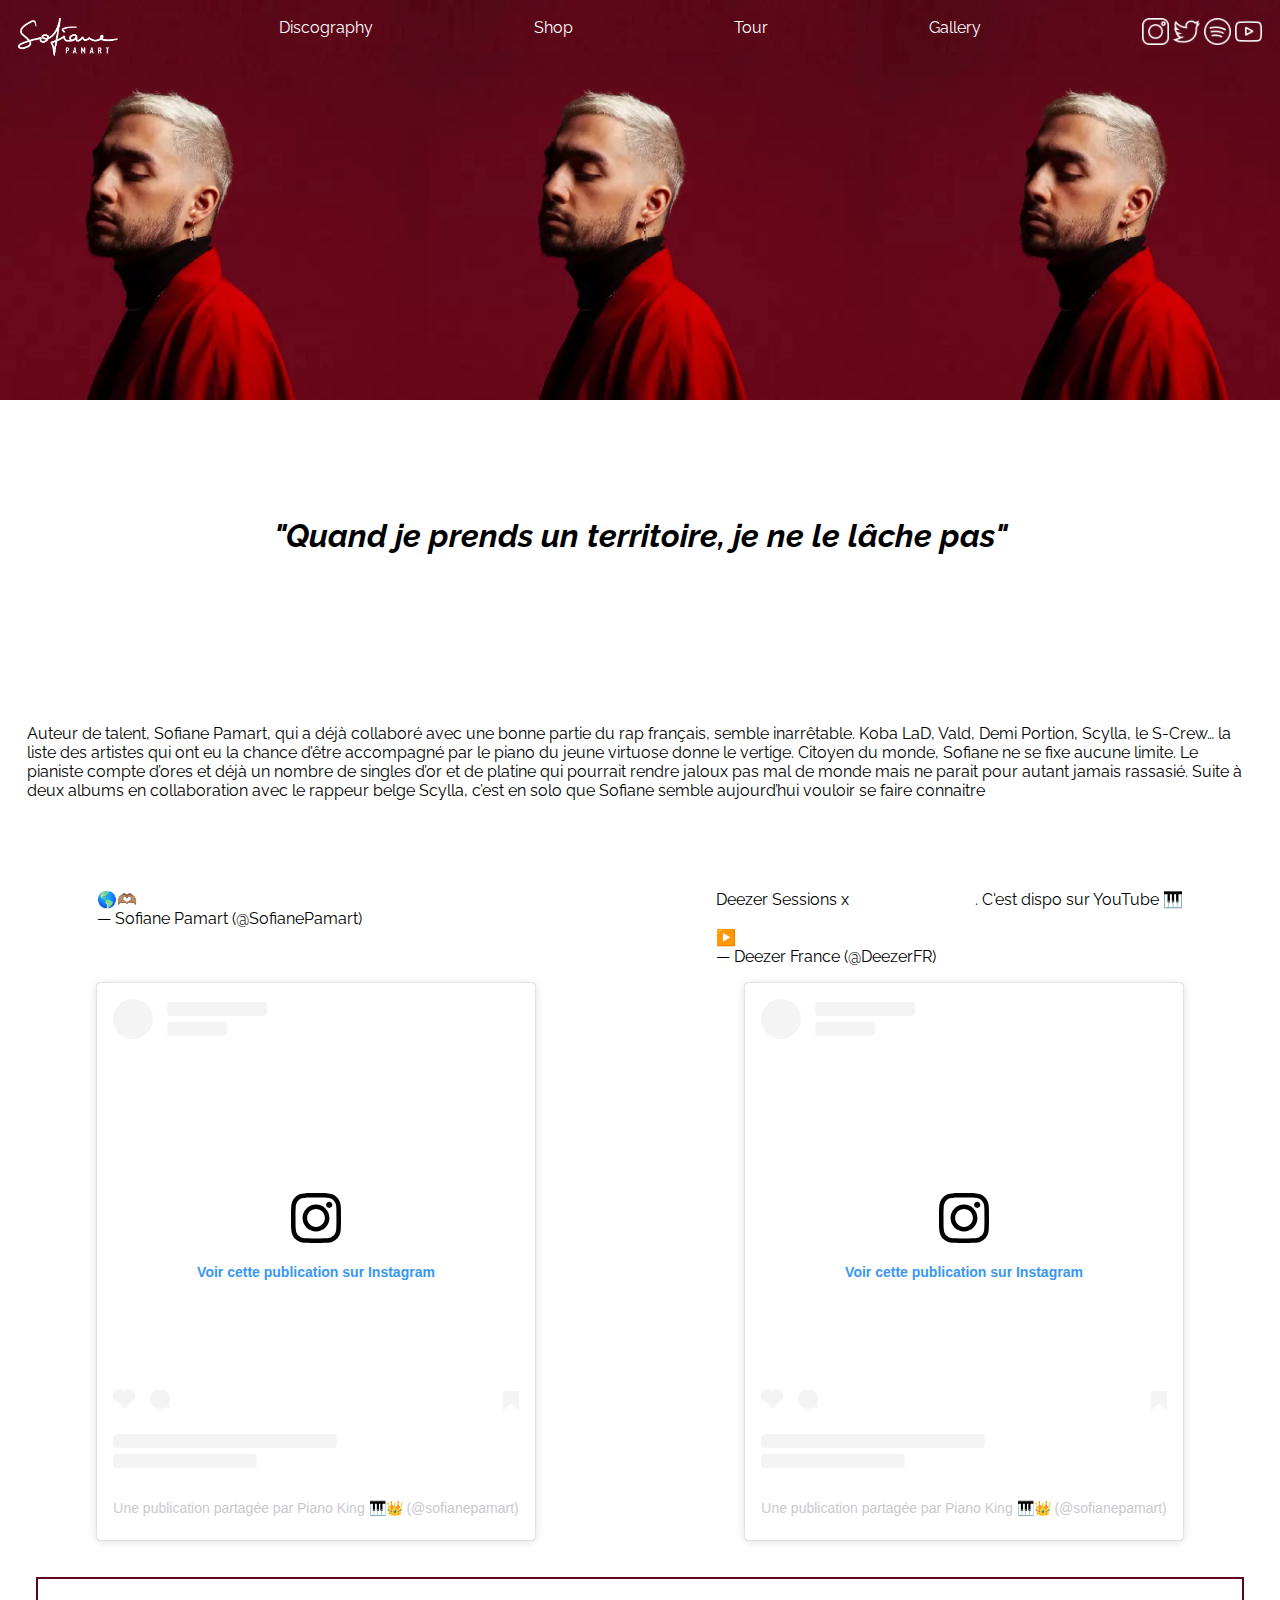
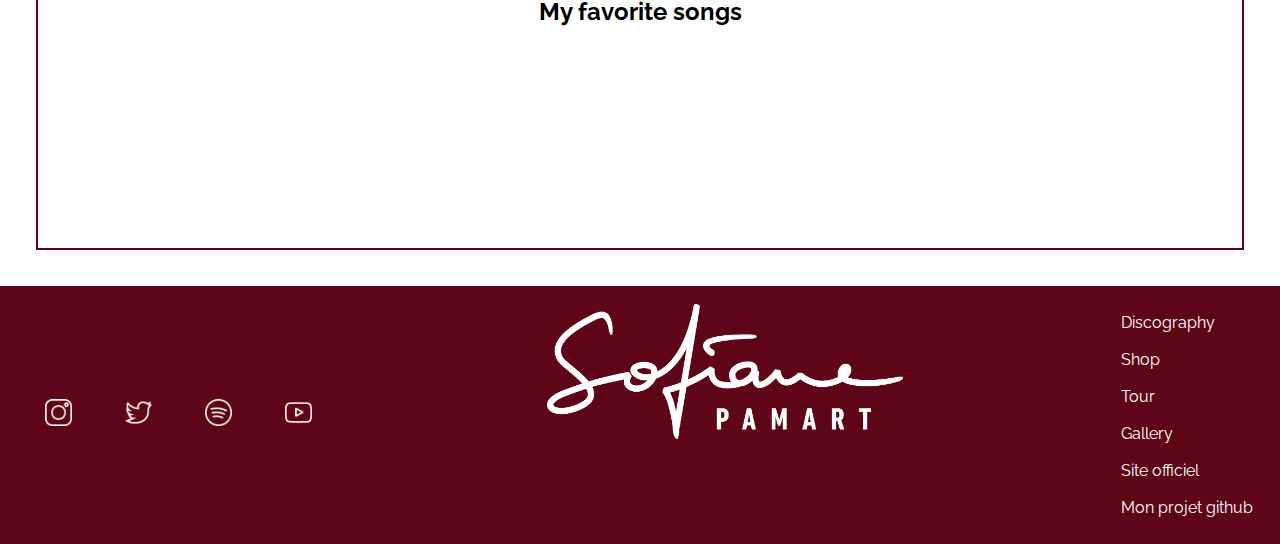
<file: index.html>
<!DOCTYPE html>
<html lang="en">

<head>
    <meta charset="UTF-8">
    <meta http-equiv="X-UA-Compatible" content="IE=edge">
    <meta name="viewport" content="width=device-width, initial-scale=1.0">
    <link rel="stylesheet" href="fansite.css">
    <title>Fansite</title>
</head>

<body>
    <!-- Bannière photo + menu -->
    <header>
        <nav class="header">
            <img src="/sofiane-pamart-header-concert-olympia-paris.webp" alt="Sofiane bannière">
            <div class="menu">
                <a href="index.html"><img class="logo" src="/Logo-Negatif.png" alt="logo"></a>
                <a href="discography.html">
                    <p>Discography</p>
                </a>
                <a href="shop.html">
                    <p>Shop</p>
                </a>
                <a href="tour.html">
                    <p>Tour</p>
                </a>
                <a href="gallery.html">
                    <p>Gallery</p>
                </a>
                <div class="rsheader">
                    <a href="https://www.instagram.com/sofianepamart/"><img class="logo-rs" src="/logo-insta.png"
                            alt=""></a>
                    <a href="https://twitter.com/sofianepamart"><img class="logo-rs" src="/logo-twiter.png" alt=""></a>
                    <a href="https://open.spotify.com/artist/4RB2EEsmLhQTOSVQQpDzNg"><img class="logo-rs"
                            src="/logo-spotify.png" alt=""></a>
                    <a href="https://www.youtube.com/sofianepamart"><img class="logo-rs" src="/logo-YT.png" alt=""></a>
                </div>
            </div>
        </nav>
    </header>
    <main>
        <article>
            <div class="citation">
                <h1>"Quand je prends un territoire, je ne le lâche pas"</h1>
            </div>
            <div class="presentation">
                <p>Auteur de talent, Sofiane Pamart, qui a déjà collaboré avec une bonne partie du rap français, semble
                    inarrêtable. Koba LaD, Vald, Demi Portion, Scylla, le S-Crew… la liste des artistes qui ont eu la
                    chance
                    d’être accompagné par le piano du jeune virtuose donne le vertige. Citoyen du monde, Sofiane ne se
                    fixe
                    aucune limite. Le pianiste compte d’ores et déjà un nombre de singles d’or et de platine qui
                    pourrait
                    rendre jaloux pas mal de monde mais ne parait pour autant jamais rassasié.

                    Suite à deux albums en collaboration avec le rappeur belge Scylla, c’est en solo que Sofiane semble
                    aujourd’hui vouloir se faire connaitre</p>
            </div>
        </article>
        <section class="news">
            <div>
                <blockquote class="twitter-tweet">
                    <p lang="und" dir="ltr">🌎🫶🏽 <a href="https://t.co/TPJXPBRdfO">pic.twitter.com/TPJXPBRdfO</a></p>
                    &mdash; Sofiane Pamart (@SofianePamart) <a
                        href="https://twitter.com/SofianePamart/status/1605971816006029321?ref_src=twsrc%5Etfw">December
                        22,
                        2022</a>
                </blockquote>
            </div>
            <div>
                <blockquote class="twitter-tweet">
                    <p lang="en" dir="ltr">Deezer Sessions x <a
                            href="https://twitter.com/SofianePamart?ref_src=twsrc%5Etfw">@SofianePamart</a>. C&#39;est
                        dispo
                        sur YouTube 🎹<br><br>▶️ <a href="https://t.co/50dzPqQROK">https://t.co/50dzPqQROK</a> <a
                            href="https://t.co/t2GQa5uyjP">pic.twitter.com/t2GQa5uyjP</a></p>&mdash; Deezer France
                    (@DeezerFR) <a
                        href="https://twitter.com/DeezerFR/status/1603081111877214208?ref_src=twsrc%5Etfw">December 14,
                        2022</a>
                </blockquote>
            </div>
            <div>
                <blockquote class="instagram-media" data-instgrm-captioned
                    data-instgrm-permalink="https://www.instagram.com/p/CZ1bhAJgSiG/?utm_source=ig_embed&amp;utm_campaign=loading"
                    data-instgrm-version="14"
                    style=" background:#FFF; border:0; border-radius:3px; box-shadow:0 0 1px 0 rgba(0,0,0,0.5),0 1px 10px 0 rgba(0,0,0,0.15); margin: 1px; max-width:540px; min-width:326px; padding:0; width:99.375%; width:-webkit-calc(100% - 2px); width:calc(100% - 2px);">
                    <div style="padding:16px;"> <a
                            href="https://www.instagram.com/p/CZ1bhAJgSiG/?utm_source=ig_embed&amp;utm_campaign=loading"
                            style=" background:#FFFFFF; line-height:0; padding:0 0; text-align:center; text-decoration:none; width:100%;"
                            target="_blank">
                            <div style=" display: flex; flex-direction: row; align-items: center;">
                                <div
                                    style="background-color: #F4F4F4; border-radius: 50%; flex-grow: 0; height: 40px; margin-right: 14px; width: 40px;">
                                </div>
                                <div
                                    style="display: flex; flex-direction: column; flex-grow: 1; justify-content: center;">
                                    <div
                                        style=" background-color: #F4F4F4; border-radius: 4px; flex-grow: 0; height: 14px; margin-bottom: 6px; width: 100px;">
                                    </div>
                                    <div
                                        style=" background-color: #F4F4F4; border-radius: 4px; flex-grow: 0; height: 14px; width: 60px;">
                                    </div>
                                </div>
                            </div>
                            <div style="padding: 19% 0;"></div>
                            <div style="display:block; height:50px; margin:0 auto 12px; width:50px;"><svg width="50px"
                                    height="50px" viewBox="0 0 60 60" version="1.1" xmlns="https://www.w3.org/2000/svg"
                                    xmlns:xlink="https://www.w3.org/1999/xlink">
                                    <g stroke="none" stroke-width="1" fill="none" fill-rule="evenodd">
                                        <g transform="translate(-511.000000, -20.000000)" fill="#000000">
                                            <g>
                                                <path
                                                    d="M556.869,30.41 C554.814,30.41 553.148,32.076 553.148,34.131 C553.148,36.186 554.814,37.852 556.869,37.852 C558.924,37.852 560.59,36.186 560.59,34.131 C560.59,32.076 558.924,30.41 556.869,30.41 M541,60.657 C535.114,60.657 530.342,55.887 530.342,50 C530.342,44.114 535.114,39.342 541,39.342 C546.887,39.342 551.658,44.114 551.658,50 C551.658,55.887 546.887,60.657 541,60.657 M541,33.886 C532.1,33.886 524.886,41.1 524.886,50 C524.886,58.899 532.1,66.113 541,66.113 C549.9,66.113 557.115,58.899 557.115,50 C557.115,41.1 549.9,33.886 541,33.886 M565.378,62.101 C565.244,65.022 564.756,66.606 564.346,67.663 C563.803,69.06 563.154,70.057 562.106,71.106 C561.058,72.155 560.06,72.803 558.662,73.347 C557.607,73.757 556.021,74.244 553.102,74.378 C549.944,74.521 548.997,74.552 541,74.552 C533.003,74.552 532.056,74.521 528.898,74.378 C525.979,74.244 524.393,73.757 523.338,73.347 C521.94,72.803 520.942,72.155 519.894,71.106 C518.846,70.057 518.197,69.06 517.654,67.663 C517.244,66.606 516.755,65.022 516.623,62.101 C516.479,58.943 516.448,57.996 516.448,50 C516.448,42.003 516.479,41.056 516.623,37.899 C516.755,34.978 517.244,33.391 517.654,32.338 C518.197,30.938 518.846,29.942 519.894,28.894 C520.942,27.846 521.94,27.196 523.338,26.654 C524.393,26.244 525.979,25.756 528.898,25.623 C532.057,25.479 533.004,25.448 541,25.448 C548.997,25.448 549.943,25.479 553.102,25.623 C556.021,25.756 557.607,26.244 558.662,26.654 C560.06,27.196 561.058,27.846 562.106,28.894 C563.154,29.942 563.803,30.938 564.346,32.338 C564.756,33.391 565.244,34.978 565.378,37.899 C565.522,41.056 565.552,42.003 565.552,50 C565.552,57.996 565.522,58.943 565.378,62.101 M570.82,37.631 C570.674,34.438 570.167,32.258 569.425,30.349 C568.659,28.377 567.633,26.702 565.965,25.035 C564.297,23.368 562.623,22.342 560.652,21.575 C558.743,20.834 556.562,20.326 553.369,20.18 C550.169,20.033 549.148,20 541,20 C532.853,20 531.831,20.033 528.631,20.18 C525.438,20.326 523.257,20.834 521.349,21.575 C519.376,22.342 517.703,23.368 516.035,25.035 C514.368,26.702 513.342,28.377 512.574,30.349 C511.834,32.258 511.326,34.438 511.181,37.631 C511.035,40.831 511,41.851 511,50 C511,58.147 511.035,59.17 511.181,62.369 C511.326,65.562 511.834,67.743 512.574,69.651 C513.342,71.625 514.368,73.296 516.035,74.965 C517.703,76.634 519.376,77.658 521.349,78.425 C523.257,79.167 525.438,79.673 528.631,79.82 C531.831,79.965 532.853,80.001 541,80.001 C549.148,80.001 550.169,79.965 553.369,79.82 C556.562,79.673 558.743,79.167 560.652,78.425 C562.623,77.658 564.297,76.634 565.965,74.965 C567.633,73.296 568.659,71.625 569.425,69.651 C570.167,67.743 570.674,65.562 570.82,62.369 C570.966,59.17 571,58.147 571,50 C571,41.851 570.966,40.831 570.82,37.631">
                                                </path>
                                            </g>
                                        </g>
                                    </g>
                                </svg></div>
                            <div style="padding-top: 8px;">
                                <div
                                    style=" color:#3897f0; font-family:Arial,sans-serif; font-size:14px; font-style:normal; font-weight:550; line-height:18px;">
                                    Voir cette publication sur Instagram</div>
                            </div>
                            <div style="padding: 12.5% 0;"></div>
                            <div style="display: flex; flex-direction: row; margin-bottom: 14px; align-items: center;">
                                <div>
                                    <div
                                        style="background-color: #F4F4F4; border-radius: 50%; height: 12.5px; width: 12.5px; transform: translateX(0px) translateY(7px);">
                                    </div>
                                    <div
                                        style="background-color: #F4F4F4; height: 12.5px; transform: rotate(-45deg) translateX(3px) translateY(1px); width: 12.5px; flex-grow: 0; margin-right: 14px; margin-left: 2px;">
                                    </div>
                                    <div
                                        style="background-color: #F4F4F4; border-radius: 50%; height: 12.5px; width: 12.5px; transform: translateX(9px) translateY(-18px);">
                                    </div>
                                </div>
                                <div style="margin-left: 8px;">
                                    <div
                                        style=" background-color: #F4F4F4; border-radius: 50%; flex-grow: 0; height: 20px; width: 20px;">
                                    </div>
                                    <div
                                        style=" width: 0; height: 0; border-top: 2px solid transparent; border-left: 6px solid #f4f4f4; border-bottom: 2px solid transparent; transform: translateX(16px) translateY(-4px) rotate(30deg)">
                                    </div>
                                </div>
                                <div style="margin-left: auto;">
                                    <div
                                        style=" width: 0px; border-top: 8px solid #F4F4F4; border-right: 8px solid transparent; transform: translateY(16px);">
                                    </div>
                                    <div
                                        style=" background-color: #F4F4F4; flex-grow: 0; height: 12px; width: 16px; transform: translateY(-4px);">
                                    </div>
                                    <div
                                        style=" width: 0; height: 0; border-top: 8px solid #F4F4F4; border-left: 8px solid transparent; transform: translateY(-4px) translateX(8px);">
                                    </div>
                                </div>
                            </div>
                            <div
                                style="display: flex; flex-direction: column; flex-grow: 1; justify-content: center; margin-bottom: 24px;">
                                <div
                                    style=" background-color: #F4F4F4; border-radius: 4px; flex-grow: 0; height: 14px; margin-bottom: 6px; width: 224px;">
                                </div>
                                <div
                                    style=" background-color: #F4F4F4; border-radius: 4px; flex-grow: 0; height: 14px; width: 144px;">
                                </div>
                            </div>
                        </a>
                        <p
                            style=" color:#c9c8cd; font-family:Arial,sans-serif; font-size:14px; line-height:17px; margin-bottom:0; margin-top:8px; overflow:hidden; padding:8px 0 7px; text-align:center; text-overflow:ellipsis; white-space:nowrap;">
                            <a href="https://www.instagram.com/p/CZ1bhAJgSiG/?utm_source=ig_embed&amp;utm_campaign=loading"
                                style=" color:#c9c8cd; font-family:Arial,sans-serif; font-size:14px; font-style:normal; font-weight:normal; line-height:17px; text-decoration:none;"
                                target="_blank">Une publication partagée par Piano King 🎹👑 (@sofianepamart)</a>
                        </p>
                    </div>
                </blockquote>
            </div>
            <div>
                <blockquote class="instagram-media" data-instgrm-captioned
                    data-instgrm-permalink="https://www.instagram.com/p/CZ2dwOKgr0A/?utm_source=ig_embed&amp;utm_campaign=loading"
                    data-instgrm-version="14"
                    style=" background:#FFF; border:0; border-radius:3px; box-shadow:0 0 1px 0 rgba(0,0,0,0.5),0 1px 10px 0 rgba(0,0,0,0.15); margin: 1px; max-width:540px; min-width:326px; padding:0; width:99.375%; width:-webkit-calc(100% - 2px); width:calc(100% - 2px);">
                    <div style="padding:16px;"> <a
                            href="https://www.instagram.com/p/CZ2dwOKgr0A/?utm_source=ig_embed&amp;utm_campaign=loading"
                            style=" background:#FFFFFF; line-height:0; padding:0 0; text-align:center; text-decoration:none; width:100%;"
                            target="_blank">
                            <div style=" display: flex; flex-direction: row; align-items: center;">
                                <div
                                    style="background-color: #F4F4F4; border-radius: 50%; flex-grow: 0; height: 40px; margin-right: 14px; width: 40px;">
                                </div>
                                <div
                                    style="display: flex; flex-direction: column; flex-grow: 1; justify-content: center;">
                                    <div
                                        style=" background-color: #F4F4F4; border-radius: 4px; flex-grow: 0; height: 14px; margin-bottom: 6px; width: 100px;">
                                    </div>
                                    <div
                                        style=" background-color: #F4F4F4; border-radius: 4px; flex-grow: 0; height: 14px; width: 60px;">
                                    </div>
                                </div>
                            </div>
                            <div style="padding: 19% 0;"></div>
                            <div style="display:block; height:50px; margin:0 auto 12px; width:50px;"><svg width="50px"
                                    height="50px" viewBox="0 0 60 60" version="1.1" xmlns="https://www.w3.org/2000/svg"
                                    xmlns:xlink="https://www.w3.org/1999/xlink">
                                    <g stroke="none" stroke-width="1" fill="none" fill-rule="evenodd">
                                        <g transform="translate(-511.000000, -20.000000)" fill="#000000">
                                            <g>
                                                <path
                                                    d="M556.869,30.41 C554.814,30.41 553.148,32.076 553.148,34.131 C553.148,36.186 554.814,37.852 556.869,37.852 C558.924,37.852 560.59,36.186 560.59,34.131 C560.59,32.076 558.924,30.41 556.869,30.41 M541,60.657 C535.114,60.657 530.342,55.887 530.342,50 C530.342,44.114 535.114,39.342 541,39.342 C546.887,39.342 551.658,44.114 551.658,50 C551.658,55.887 546.887,60.657 541,60.657 M541,33.886 C532.1,33.886 524.886,41.1 524.886,50 C524.886,58.899 532.1,66.113 541,66.113 C549.9,66.113 557.115,58.899 557.115,50 C557.115,41.1 549.9,33.886 541,33.886 M565.378,62.101 C565.244,65.022 564.756,66.606 564.346,67.663 C563.803,69.06 563.154,70.057 562.106,71.106 C561.058,72.155 560.06,72.803 558.662,73.347 C557.607,73.757 556.021,74.244 553.102,74.378 C549.944,74.521 548.997,74.552 541,74.552 C533.003,74.552 532.056,74.521 528.898,74.378 C525.979,74.244 524.393,73.757 523.338,73.347 C521.94,72.803 520.942,72.155 519.894,71.106 C518.846,70.057 518.197,69.06 517.654,67.663 C517.244,66.606 516.755,65.022 516.623,62.101 C516.479,58.943 516.448,57.996 516.448,50 C516.448,42.003 516.479,41.056 516.623,37.899 C516.755,34.978 517.244,33.391 517.654,32.338 C518.197,30.938 518.846,29.942 519.894,28.894 C520.942,27.846 521.94,27.196 523.338,26.654 C524.393,26.244 525.979,25.756 528.898,25.623 C532.057,25.479 533.004,25.448 541,25.448 C548.997,25.448 549.943,25.479 553.102,25.623 C556.021,25.756 557.607,26.244 558.662,26.654 C560.06,27.196 561.058,27.846 562.106,28.894 C563.154,29.942 563.803,30.938 564.346,32.338 C564.756,33.391 565.244,34.978 565.378,37.899 C565.522,41.056 565.552,42.003 565.552,50 C565.552,57.996 565.522,58.943 565.378,62.101 M570.82,37.631 C570.674,34.438 570.167,32.258 569.425,30.349 C568.659,28.377 567.633,26.702 565.965,25.035 C564.297,23.368 562.623,22.342 560.652,21.575 C558.743,20.834 556.562,20.326 553.369,20.18 C550.169,20.033 549.148,20 541,20 C532.853,20 531.831,20.033 528.631,20.18 C525.438,20.326 523.257,20.834 521.349,21.575 C519.376,22.342 517.703,23.368 516.035,25.035 C514.368,26.702 513.342,28.377 512.574,30.349 C511.834,32.258 511.326,34.438 511.181,37.631 C511.035,40.831 511,41.851 511,50 C511,58.147 511.035,59.17 511.181,62.369 C511.326,65.562 511.834,67.743 512.574,69.651 C513.342,71.625 514.368,73.296 516.035,74.965 C517.703,76.634 519.376,77.658 521.349,78.425 C523.257,79.167 525.438,79.673 528.631,79.82 C531.831,79.965 532.853,80.001 541,80.001 C549.148,80.001 550.169,79.965 553.369,79.82 C556.562,79.673 558.743,79.167 560.652,78.425 C562.623,77.658 564.297,76.634 565.965,74.965 C567.633,73.296 568.659,71.625 569.425,69.651 C570.167,67.743 570.674,65.562 570.82,62.369 C570.966,59.17 571,58.147 571,50 C571,41.851 570.966,40.831 570.82,37.631">
                                                </path>
                                            </g>
                                        </g>
                                    </g>
                                </svg></div>
                            <div style="padding-top: 8px;">
                                <div
                                    style=" color:#3897f0; font-family:Arial,sans-serif; font-size:14px; font-style:normal; font-weight:550; line-height:18px;">
                                    Voir cette publication sur Instagram</div>
                            </div>
                            <div style="padding: 12.5% 0;"></div>
                            <div style="display: flex; flex-direction: row; margin-bottom: 14px; align-items: center;">
                                <div>
                                    <div
                                        style="background-color: #F4F4F4; border-radius: 50%; height: 12.5px; width: 12.5px; transform: translateX(0px) translateY(7px);">
                                    </div>
                                    <div
                                        style="background-color: #F4F4F4; height: 12.5px; transform: rotate(-45deg) translateX(3px) translateY(1px); width: 12.5px; flex-grow: 0; margin-right: 14px; margin-left: 2px;">
                                    </div>
                                    <div
                                        style="background-color: #F4F4F4; border-radius: 50%; height: 12.5px; width: 12.5px; transform: translateX(9px) translateY(-18px);">
                                    </div>
                                </div>
                                <div style="margin-left: 8px;">
                                    <div
                                        style=" background-color: #F4F4F4; border-radius: 50%; flex-grow: 0; height: 20px; width: 20px;">
                                    </div>
                                    <div
                                        style=" width: 0; height: 0; border-top: 2px solid transparent; border-left: 6px solid #f4f4f4; border-bottom: 2px solid transparent; transform: translateX(16px) translateY(-4px) rotate(30deg)">
                                    </div>
                                </div>
                                <div style="margin-left: auto;">
                                    <div
                                        style=" width: 0px; border-top: 8px solid #F4F4F4; border-right: 8px solid transparent; transform: translateY(16px);">
                                    </div>
                                    <div
                                        style=" background-color: #F4F4F4; flex-grow: 0; height: 12px; width: 16px; transform: translateY(-4px);">
                                    </div>
                                    <div
                                        style=" width: 0; height: 0; border-top: 8px solid #F4F4F4; border-left: 8px solid transparent; transform: translateY(-4px) translateX(8px);">
                                    </div>
                                </div>
                            </div>
                            <div
                                style="display: flex; flex-direction: column; flex-grow: 1; justify-content: center; margin-bottom: 24px;">
                                <div
                                    style=" background-color: #F4F4F4; border-radius: 4px; flex-grow: 0; height: 14px; margin-bottom: 6px; width: 224px;">
                                </div>
                                <div
                                    style=" background-color: #F4F4F4; border-radius: 4px; flex-grow: 0; height: 14px; width: 144px;">
                                </div>
                            </div>
                        </a>
                        <p
                            style=" color:#c9c8cd; font-family:Arial,sans-serif; font-size:14px; line-height:17px; margin-bottom:0; margin-top:8px; overflow:hidden; padding:8px 0 7px; text-align:center; text-overflow:ellipsis; white-space:nowrap;">
                            <a href="https://www.instagram.com/p/CZ2dwOKgr0A/?utm_source=ig_embed&amp;utm_campaign=loading"
                                style=" color:#c9c8cd; font-family:Arial,sans-serif; font-size:14px; font-style:normal; font-weight:normal; line-height:17px; text-decoration:none;"
                                target="_blank">Une publication partagée par Piano King 🎹👑 (@sofianepamart)</a>
                        </p>
                    </div>
                </blockquote>
                <script async src="//www.instagram.com/embed.js"></script>
            </div>
            <script async src="//www.instagram.com/embed.js"></script>
            <script async src="https://platform.twitter.com/widgets.js" charset="utf-8"></script>
            <script async src="https://platform.twitter.com/widgets.js" charset="utf-8"></script>
        </section>
        <section class="favoritesong">
            <h2>My favorite songs</h2>
            <div class="videomusique">
                <iframe  src="https://www.youtube.com/embed/3THDIo3QKmo"
                    title="YouTube video player" frameborder="0"
                    allow="accelerometer; autoplay; clipboard-write; encrypted-media; gyroscope; picture-in-picture"
                    allowfullscreen></iframe>
                <iframe  src="https://www.youtube.com/embed/Fx1FEwtcXXo"
                    title="YouTube video player" frameborder="0"
                    allow="accelerometer; autoplay; clipboard-write; encrypted-media; gyroscope; picture-in-picture"
                    allowfullscreen></iframe>
            </div>
        </section>
    </main>
    <footer>
        <div class="footer">
            <div class="rs">
                <a href="https://www.instagram.com/sofianepamart/"><img class="logo-rs" src="/logo-insta.png"
                        alt=""></a>
                <a href="https://twitter.com/sofianepamart"><img class="logo-rs" src="/logo-twiter.png" alt=""></a>
                <a href="https://open.spotify.com/artist/4RB2EEsmLhQTOSVQQpDzNg"><img class="logo-rs"
                        src="/logo-spotify.png" alt=""></a>
                <a href="https://www.youtube.com/sofianepamart"><img class="logo-rs" src="/logo-YT.png" alt=""></a>
            </div>
            <a href=""><img class="logofooter" src="/Logo-Negatif.png" alt=""></a>
            <div class="infosfooter">
                <a href="discography.html">
                    <p>Discography</p>
                </a>
                <a href="shop.html">
                    <p>Shop</p>
                </a>
                <a href="tour.html">
                    <p>Tour</p>
                </a>
                <a href="gallery.html">
                    <p>Gallery</p>
                </a>
                <a href="https://www.sofianepamart.com/">Site officiel</a>
                <a href="https://github.com/camille-clappaz/fansite">Mon projet github</a>
            </div>
        </div>
    </footer>
</body>

</html>
</file>
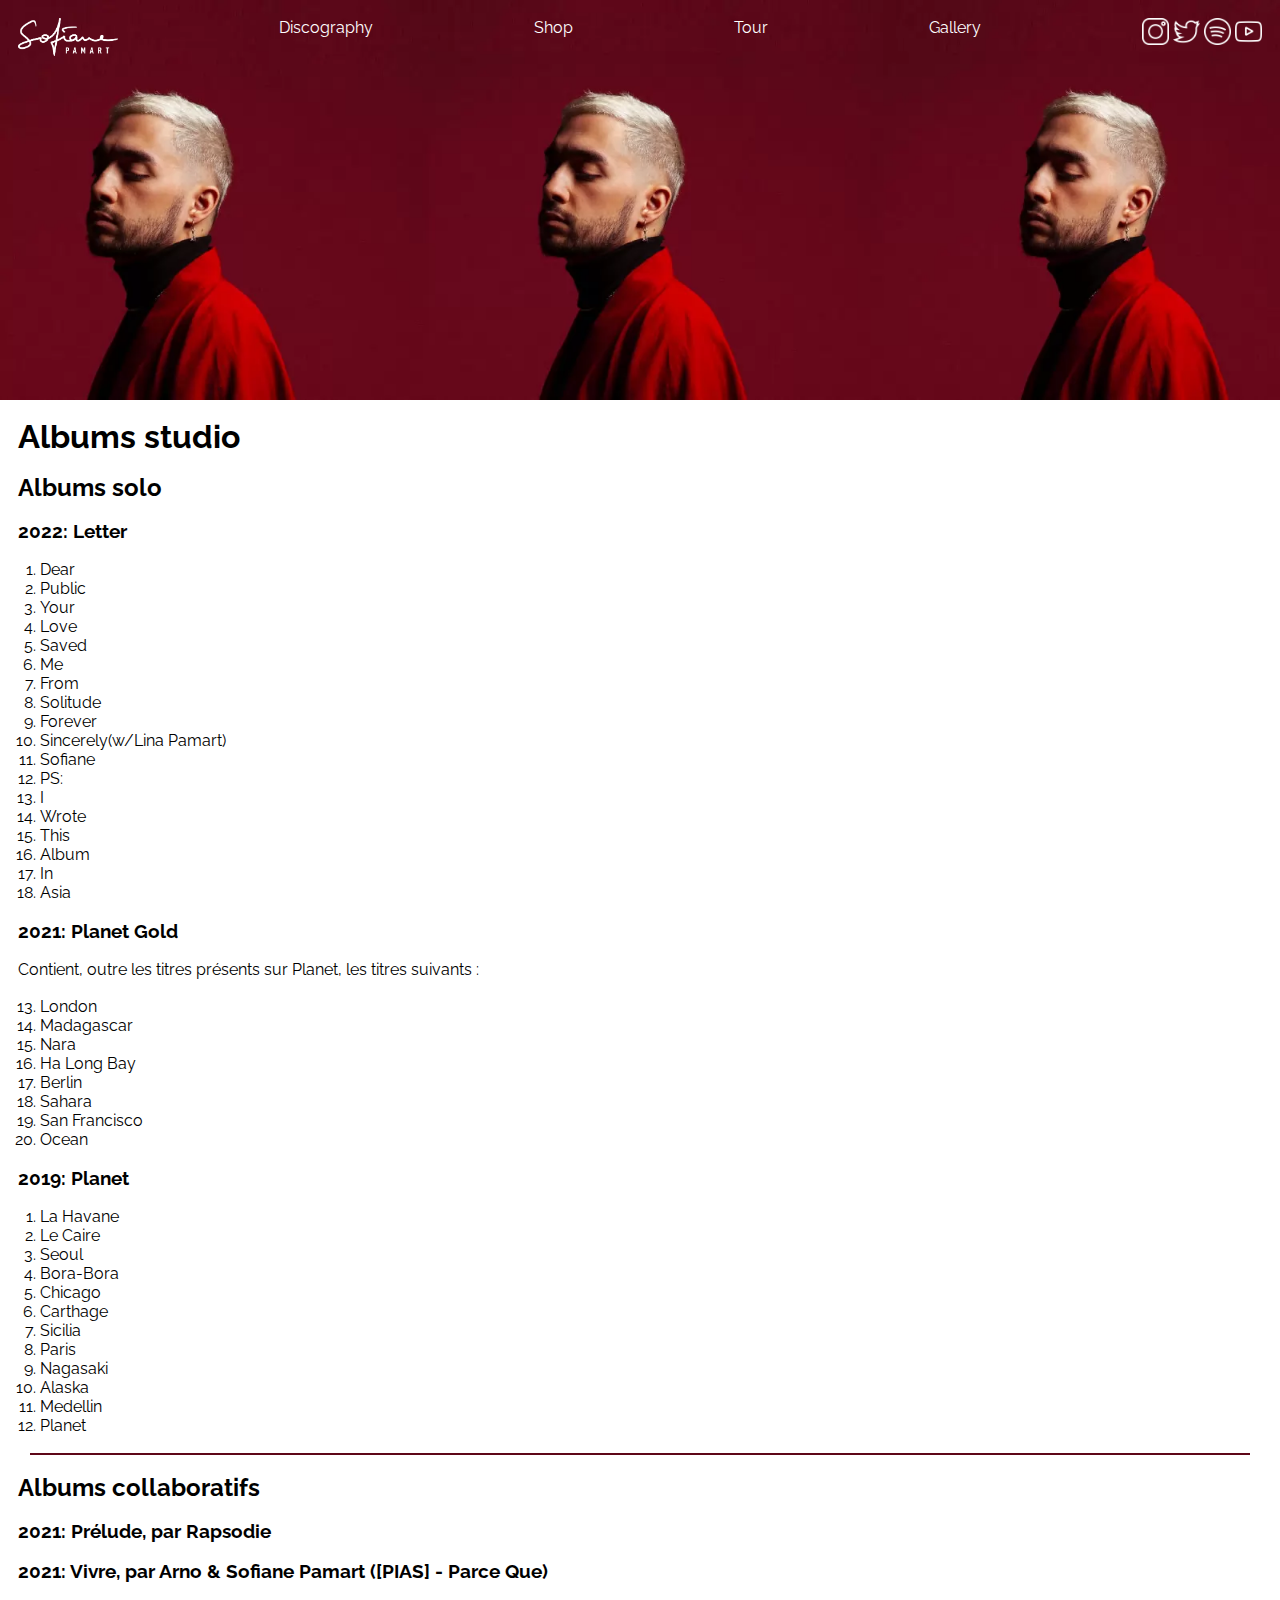
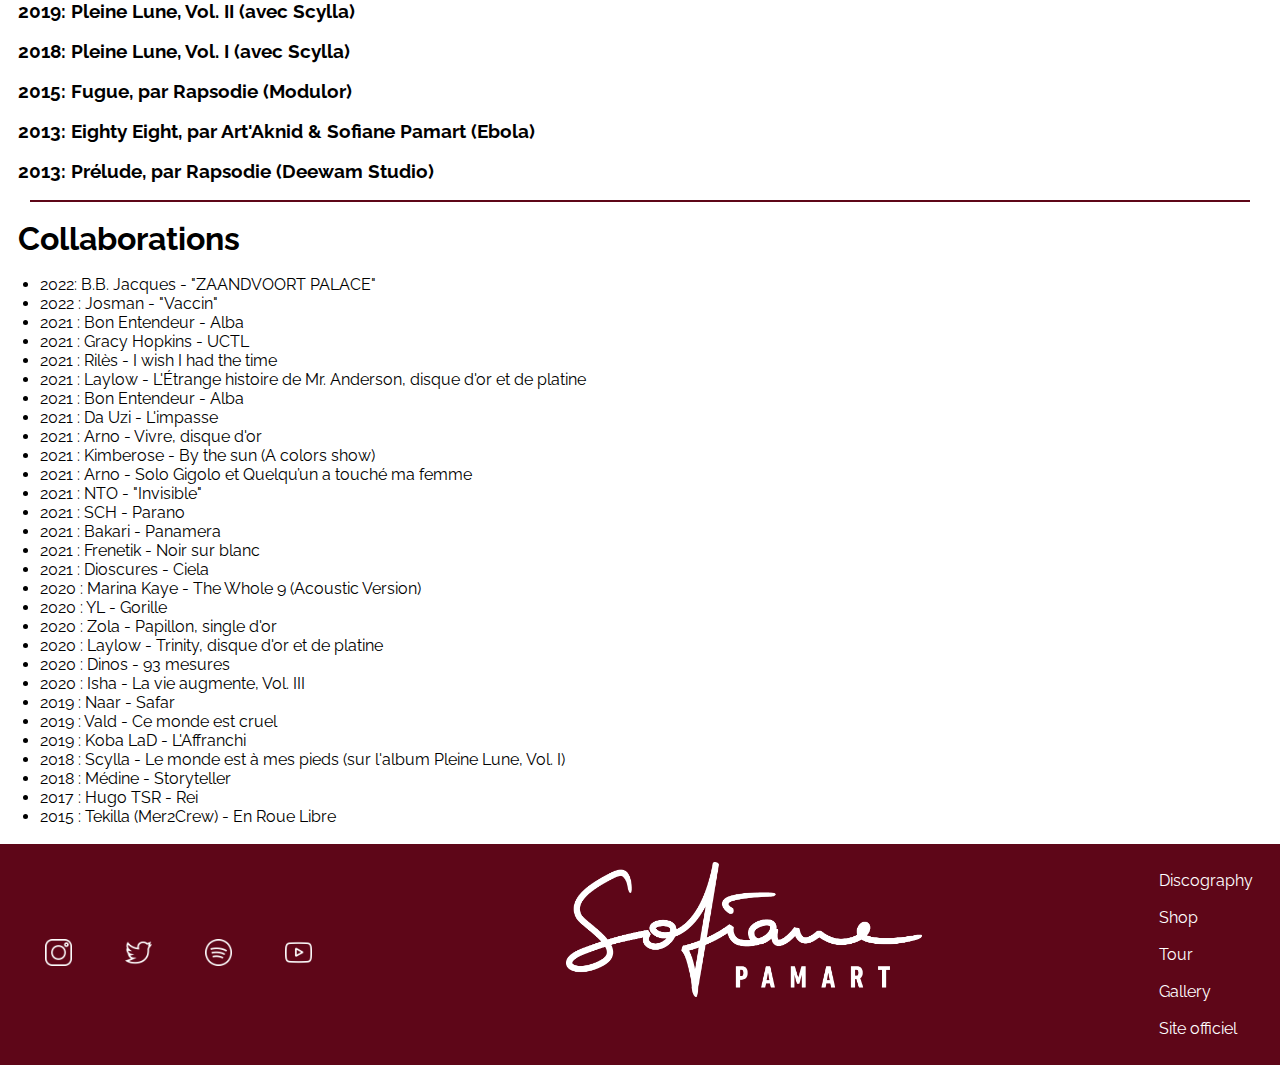
<file: discography.html>
<!DOCTYPE html>
<html lang="en">

<head>
    <meta charset="UTF-8">
    <meta http-equiv="X-UA-Compatible" content="IE=edge">
    <meta name="viewport" content="width=device-width, initial-scale=1.0">
    <link rel="stylesheet" href="fansite.css">
    <title>Fansite</title>
</head>

<body>
    <!-- Bannière photo + menu -->
    <header>
        <nav class="header">
            <img src="/sofiane-pamart-header-concert-olympia-paris.webp" alt="">
            <div class="menu">
                <a href="index.html"><img class="logo" src="/Logo-Negatif.png" alt=""></a>
                <a href="discography.html">
                    <p>Discography</p>
                </a>
                <a href="shop.html">
                    <p>Shop</p>
                </a>
                <a href="tour.html">
                    <p>Tour</p>
                </a>
                <a href="gallery.html">
                    <p>Gallery</p>
                </a>
                <div class="rsheader">
                    <a href="https://www.instagram.com/sofianepamart/"><img class="logo-rs" src="/logo-insta.png"
                            alt="logo-insta"></a>
                    <a href="https://twitter.com/sofianepamart"><img class="logo-rs" src="/logo-twiter.png" alt="logo-twitter"></a>
                    <a href="https://open.spotify.com/artist/4RB2EEsmLhQTOSVQQpDzNg"><img class="logo-rs"
                            src="/logo-spotify.png" alt="logo-spotify"></a>
                    <a href="https://www.youtube.com/sofianepamart"><img class="logo-rs" src="/logo-YT.png" alt="logo-youtube"></a>
                </div>
            </div>
        </nav>
    </header>
    <main class="disco">
        <article class="discography">
            <h1>Albums studio</h1>
            <h2>Albums solo</h2>
            <h3>2022: Letter</h3>
            <ol>
                <li>Dear</li>
                <li>Public</li>
                <li>Your</li>
                <li>Love</li>
                <li>Saved</li>
                <li>Me</li>
                <li>From
                </li>
                <li>Solitude</li>
                <li>Forever</li>
                <li>Sincerely(w/Lina Pamart)</li>
                <li>Sofiane</li>
                <li>PS:</li>
                <li>I</li>
                <li>Wrote</li>
                <li>This</li>
                <li>Album</li>
                <li>In</li>
                <li>Asia</li>
            </ol>
            <h3>2021: Planet Gold</h3>
            <p>Contient, outre les titres présents sur Planet, les titres suivants :</p>
            <ol start="13">
                <li>London</li>
                <li>Madagascar</li>
                <li>Nara</li>
                <li>Ha Long Bay</li>
                <li>Berlin</li>
                <li>Sahara</li>
                <li>San Francisco</li>
                <li>Ocean</li>
            </ol>
            <h3>2019: Planet</h3>
            <ol>
                <li>La Havane</li>
                <li>Le Caire</li>
                <li>Seoul</li>
                <li>Bora-Bora</li>
                <li>Chicago</li>
                <li>Carthage</li>
                <li>Sicilia</li>
                <li>Paris</li>
                <li>Nagasaki</li>
                <li>Alaska</li>
                <li>Medellin</li>
                <li>Planet</li>
            </ol>

            <div id="spanDiv">
                <span></span>
            </div>
            <h2>Albums collaboratifs</h2>
            <h3>2021: Prélude, par Rapsodie</h3>
            <h3>2021: Vivre, par Arno & Sofiane Pamart ([PIAS] - Parce Que)</h3>
            <h3>2019: Pleine Lune, Vol. II (avec Scylla)</h3>
            <h3>2018: Pleine Lune, Vol. I (avec Scylla)</h3>
            <h3>2015: Fugue, par Rapsodie (Modulor)</h3>
            <h3>2013: Eighty Eight, par Art'Aknid & Sofiane Pamart (Ebola)</h3>
            <h3>2013: Prélude, par Rapsodie (Deewam Studio)</h3>
            <div id="spanDiv">
                <span></span>
            </div>
            <h1>Collaborations</h1>
            <ul>
                <li>2022: B.B. Jacques - "ZAANDVOORT PALACE"</li>
                <li>2022 : Josman - "Vaccin"</li>
                <li>2021 : Bon Entendeur - Alba</li>
                <li>2021 : Gracy Hopkins - UCTL</li>
                <li>2021 : Rilès - I wish I had the time</li>
                <li>2021 : Laylow - L'Étrange histoire de Mr. Anderson, disque d'or et de platine</li>
                <li>2021 : Bon Entendeur - Alba</li>
                <li>2021 : Da Uzi - L'impasse</li>
                <li>2021 : Arno - Vivre, disque d'or</li>
                <li>2021 : Kimberose - By the sun (A colors show)</li>
                <li>2021 : Arno - Solo Gigolo et Quelqu’un a touché ma femme</li>
                <li>2021 : NTO - "Invisible"</li>
                <li>2021 : SCH - Parano</li>
                <li>2021 : Bakari - Panamera</li>
                <li>2021 : Frenetik - Noir sur blanc</li>
                <li>2021 : Dioscures - Ciela</li>
                <li>2020 : Marina Kaye - The Whole 9 (Acoustic Version)</li>
                <li>2020 : YL - Gorille</li>
                <li>2020 : Zola - Papillon, single d'or</li>
                <li>2020 : Laylow - Trinity, disque d'or et de platine</li>
                <li>2020 : Dinos - 93 mesures</li>
                <li>2020 : Isha - La vie augmente, Vol. III</li>
                <li>2019 : Naar - Safar</li>
                <li>2019 : Vald - Ce monde est cruel</li>
                <li>2019 : Koba LaD - L'Affranchi</li>
                <li>2018 : Scylla - Le monde est à mes pieds (sur l'album Pleine Lune, Vol. I)</li>
                <li>2018 : Médine - Storyteller</li>
                <li>2017 : Hugo TSR - Rei</li>
                <li>2015 : Tekilla (Mer2Crew) - En Roue Libre</li>
            </ul>
        </article>
    </main>
    <footer>
        <div class="footer">
            <div class="rs">
                <a href="https://www.instagram.com/sofianepamart/"><img class="logo-rs" src="/logo-insta.png"
                        alt="logo-insta"></a>
                <a href="https://twitter.com/sofianepamart"><img class="logo-rs" src="/logo-twiter.png" alt="logo-twitter"></a>
                <a href="https://open.spotify.com/artist/4RB2EEsmLhQTOSVQQpDzNg"><img class="logo-rs"
                        src="/logo-spotify.png" alt="logo-spotify"></a>
                <a href="https://www.youtube.com/sofianepamart"><img class="logo-rs" src="/logo-YT.png" alt="logo-youtube"></a>
            </div>
            <a href=""><img class="logofooter" src="/Logo-Negatif.png" alt=""></a>
            <div class="infosfooter">
                <a href="discography.html">
                    <p>Discography</p>
                </a>
                <a href="shop.html">
                    <p>Shop</p>
                </a>
                <a href="tour.html">
                    <p>Tour</p>
                </a>
                <a href="gallery.html">
                    <p>Gallery</p>
                </a>
                <a href="https://www.sofianepamart.com/">Site officiel</a>
            </div>
        </div>
    </footer>
</body>

</html>
</file>
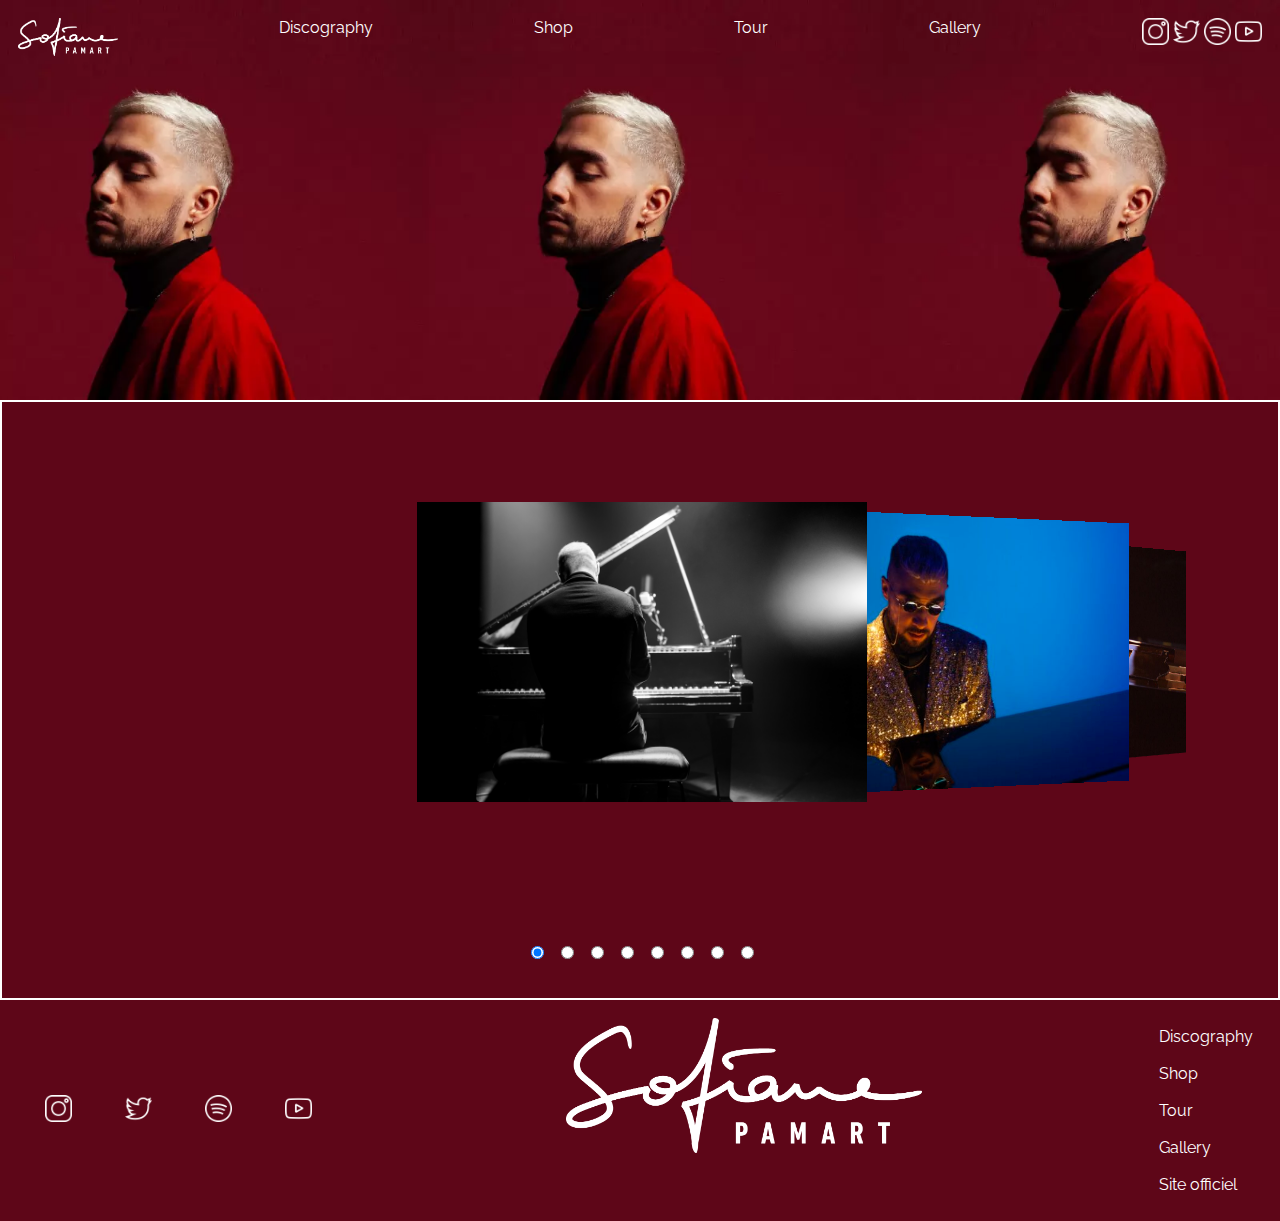
<file: gallery.html>
<!DOCTYPE html>
<html lang="en">

<head>
    <meta charset="UTF-8">
    <meta http-equiv="X-UA-Compatible" content="IE=edge">
    <meta name="viewport" content="width=device-width, initial-scale=1.0">
    <link rel="stylesheet" href="fansite.css">
    <title>Fansite</title>
</head>

<body>
    <!-- Bannière photo + menu -->
    <header>
        <nav class="header">
            <img src="/sofiane-pamart-header-concert-olympia-paris.webp" alt="">
            <div class="menu">
                <a href="index.html"><img class="logo" src="/Logo-Negatif.png" alt=""></a>
                <a href="discography.html">
                    <p>Discography</p>
                </a>
                <a href="shop.html">
                    <p>Shop</p>
                </a>
                <a href="tour.html">
                    <p>Tour</p>
                </a>
                <a href="gallery.html">
                    <p>Gallery</p>
                </a>
                <div class="rsheader">
                    <a href="https://www.instagram.com/sofianepamart/"><img class="logo-rs" src="/logo-insta.png"
                            alt=""></a>
                    <a href="https://twitter.com/sofianepamart"><img class="logo-rs" src="/logo-twiter.png" alt=""></a>
                    <a href="https://open.spotify.com/artist/4RB2EEsmLhQTOSVQQpDzNg"><img class="logo-rs"
                            src="/logo-spotify.png" alt=""></a>
                    <a href="https://www.youtube.com/sofianepamart"><img class="logo-rs" src="/logo-YT.png" alt=""></a>
                </div>
            </div>
        </nav>
    </header>
    <main class="gallery">
        <input type="radio" name="position" checked />
        <input type="radio" name="position" />
        <input type="radio" name="position" />
        <input type="radio" name="position" />
        <input type="radio" name="position" />
        <input type="radio" name="position" />
        <input type="radio" name="position" />
        <input type="radio" name="position" />
        <div id="carousel">
            <div class="item"><img src="/SPnoiretblanc.jpg" alt="sofiane en noir et blanc"></div>
            <div class="item"><img src="/SPbleu.jpg" alt="sofiane fond bleu"></div>
            <div class="item"><img src="/SPpiano.jpg" alt="sofiane au piano"></div>
            <div class="item"><img src="/SPconcertrouge.webp" alt="concert de sofiane"></div>
            <div class="item"><img src="/auroreboreal.jpg" alt="sofiane devant une aurore boreal"></div>
            <div class="item"><img src="/SPdents.jpg" alt="sofiane qui sourit "></div>
            <div class="item"><img src="/SPcostume.jpg" alt="sofiane en costume"></div>
            <div class="item"><img src="/SPfeu.jpg" alt="sofiane avec un lance-flamme"></div>
        </div>
    </main>
    <footer>
        <div class="footer">
            <div class="rs">
                <a href="https://www.instagram.com/sofianepamart/"><img class="logo-rs" src="/logo-insta.png"
                        alt=""></a>
                <a href="https://twitter.com/sofianepamart"><img class="logo-rs" src="/logo-twiter.png" alt=""></a>
                <a href="https://open.spotify.com/artist/4RB2EEsmLhQTOSVQQpDzNg"><img class="logo-rs"
                        src="/logo-spotify.png" alt=""></a>
                <a href="https://www.youtube.com/sofianepamart"><img class="logo-rs" src="/logo-YT.png" alt=""></a>
            </div>
            <a href=""><img class="logofooter" src="/Logo-Negatif.png" alt=""></a>
            <div class="infosfooter">
                <a href="discography.html">
                    <p>Discography</p>
                </a>
                <a href="shop.html">
                    <p>Shop</p>
                </a>
                <a href="tour.html">
                    <p>Tour</p>
                </a>
                <a href="gallery.html">
                    <p>Gallery</p>
                </a>
                <a href="https://www.sofianepamart.com/">Site officiel</a>
            </div>
        </div>
    </footer>
</body>

</html>
</file>
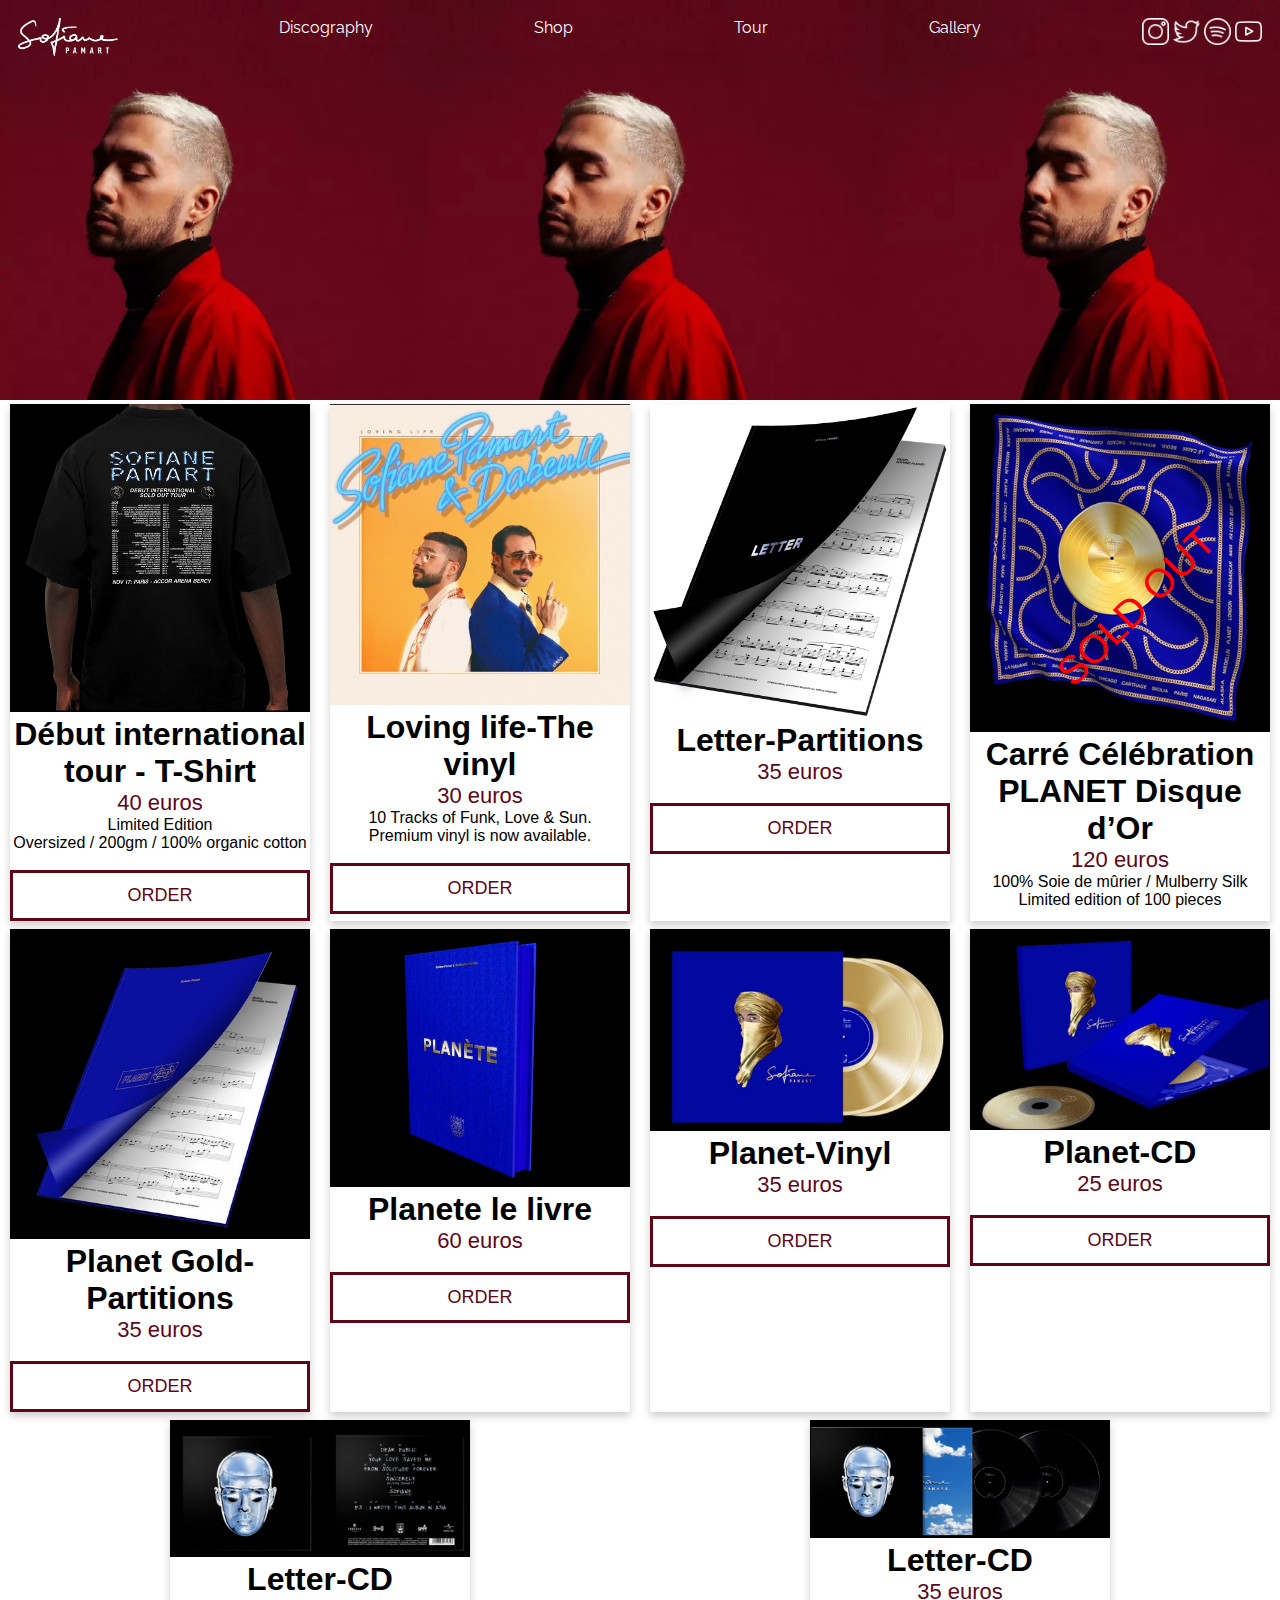
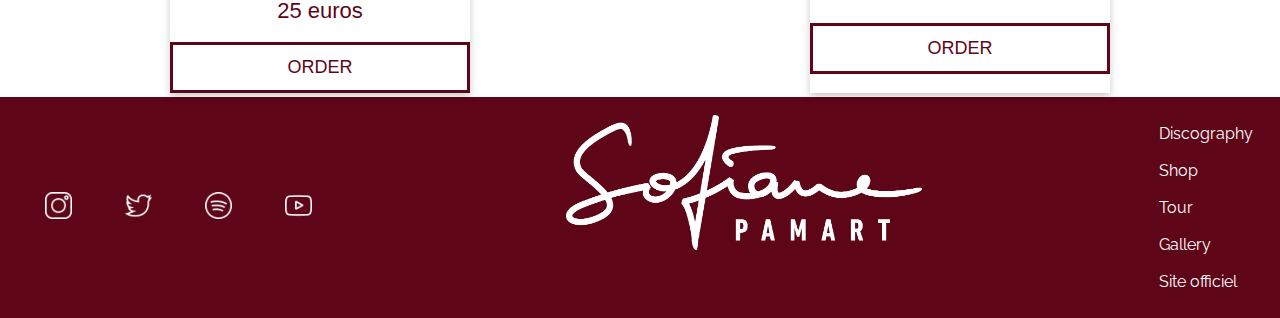
<file: shop.html>
<!DOCTYPE html>
<html lang="en">

<head>
    <meta charset="UTF-8">
    <meta http-equiv="X-UA-Compatible" content="IE=edge">
    <meta name="viewport" content="width=device-width, initial-scale=1.0">
    <link rel="stylesheet" href="fansite.css">
    <title>Fansite</title>
</head>

<body>
    <!-- Bannière photo + menu -->
    <header>
        <nav class="header">
            <img src="/sofiane-pamart-header-concert-olympia-paris.webp" alt="">
            <div class="menu">
                <a href="index.html"><img class="logo" src="/Logo-Negatif.png" alt=""></a>
                <a href="discography.html">
                    <p>Discography</p>
                </a>
                <a href="shop.html">
                    <p>Shop</p>
                </a>
                <a href="tour.html">
                    <p>Tour</p>
                </a>
                <a href="gallery.html">
                    <p>Gallery</p>
                </a>
                <div class="rsheader">
                    <a href="https://www.instagram.com/sofianepamart/"><img class="logo-rs" src="/logo-insta.png"
                            alt=""></a>
                    <a href="https://twitter.com/sofianepamart"><img class="logo-rs" src="/logo-twiter.png" alt=""></a>
                    <a href="https://open.spotify.com/artist/4RB2EEsmLhQTOSVQQpDzNg"><img class="logo-rs"
                            src="/logo-spotify.png" alt=""></a>
                    <a href="https://www.youtube.com/sofianepamart"><img class="logo-rs" src="/logo-YT.png" alt=""></a>
                </div>
            </div>
        </nav>
    </header>
    <main>
        <div class="shop">
            <div class="card">
                <img src="tshirt.png" alt="">
                <h1>Début international tour - T-Shirt</h1>
                <p class="price">40 euros</p>
                <p>Limited Edition</p>
                <p>Oversized / 200gm / 100% organic cotton</p><br>
                <p><button>ORDER</button></p>
            </div>
            <div class="card">
                <img src="/lovinglife.jpg" alt="">
                <h1>Loving life-The vinyl</h1>
                <p class="price">30 euros</p>
                <p>
                    10 Tracks of Funk, Love & Sun.
                </p>
                <p>Premium vinyl is now available.</p><br>
                <button>ORDER</button>
            </div>
            <div class="card">
                <img src="/letter.png">
                <h1>Letter-Partitions</h1>
                <p class="price">35 euros</p><br>
                <button>ORDER</button></p>
            </div>
            <div class="card">
                <img src="carreDO.jpg" alt="">
                <h1>Carré Célébration PLANET Disque d’Or</h1>
                <p class=" price">120 euros</p>
                <p>100% Soie de mûrier / Mulberry Silk</p>
                <p>Limited edition of 100 pieces</p>
                <p class="soldout">SOLD OUT</p>
            </div>
            <div class="card">
                <img src="partitionbleue.jpg" alt="">
                <h1>Planet Gold-Partitions</h1>
                <p class=" price">35 euros</p><br>

                <button>ORDER</button>
            </div>
            <div class="card">
                <img src="/planetefermee.jpg" alt="">
                <h1>Planete le livre</h1>
                <p class=" price">60 euros</p><br>
                <button>ORDER</button>
            </div>
            <div class="card">
                <img src="/planetevinyle.jpg" alt="">
                <h1>Planet-Vinyl</h1>
                <p class=" price">35 euros</p><br>
                <p><button>ORDER</button></p>
            </div>
            <div class="card">
                <img src="/planetecd.jpg" alt="">
                <h1>Planet-CD</h1>
                <p class="price">25 euros</p><br>
                <button>ORDER</button>
            </div>
            <div class="card">
                <img src="lettercd.jpg" alt="">
                <h1>Letter-CD</h1>
                <p class=" price">25 euros</p><br>
                <button>ORDER</button>
            </div>
            <div class="card">
                <img src="/lettervinyle.png" alt="">
                <h1>Letter-CD</h1>
                <p class=" price">35 euros</p><br>
                <button>ORDER</button>
            </div>
        </div>
    </main>
    <footer>
        <div class="footer">
            <div class="rs">
                <a href="https://www.instagram.com/sofianepamart/"><img class="logo-rs" src="/logo-insta.png"
                        alt=""></a>
                <a href="https://twitter.com/sofianepamart"><img class="logo-rs" src="/logo-twiter.png" alt=""></a>
                <a href="https://open.spotify.com/artist/4RB2EEsmLhQTOSVQQpDzNg"><img class="logo-rs"
                        src="/logo-spotify.png" alt=""></a>
                <a href="https://www.youtube.com/sofianepamart"><img class="logo-rs" src="/logo-YT.png" alt=""></a>
            </div>
            <a href=""><img class="logofooter" src="/Logo-Negatif.png" alt=""></a>
            <div class="infosfooter">
                <a href="discography.html">
                    <p>Discography</p>
                </a>
                <a href="shop.html">
                    <p>Shop</p>
                </a>
                <a href="tour.html">
                    <p>Tour</p>
                </a>
                <a href="gallery.html">
                    <p>Gallery</p>
                </a>
                <a href="https://www.sofianepamart.com/">Site officiel</a>
            </div>
        </div>
    </footer>
</body>

</html>
</file>
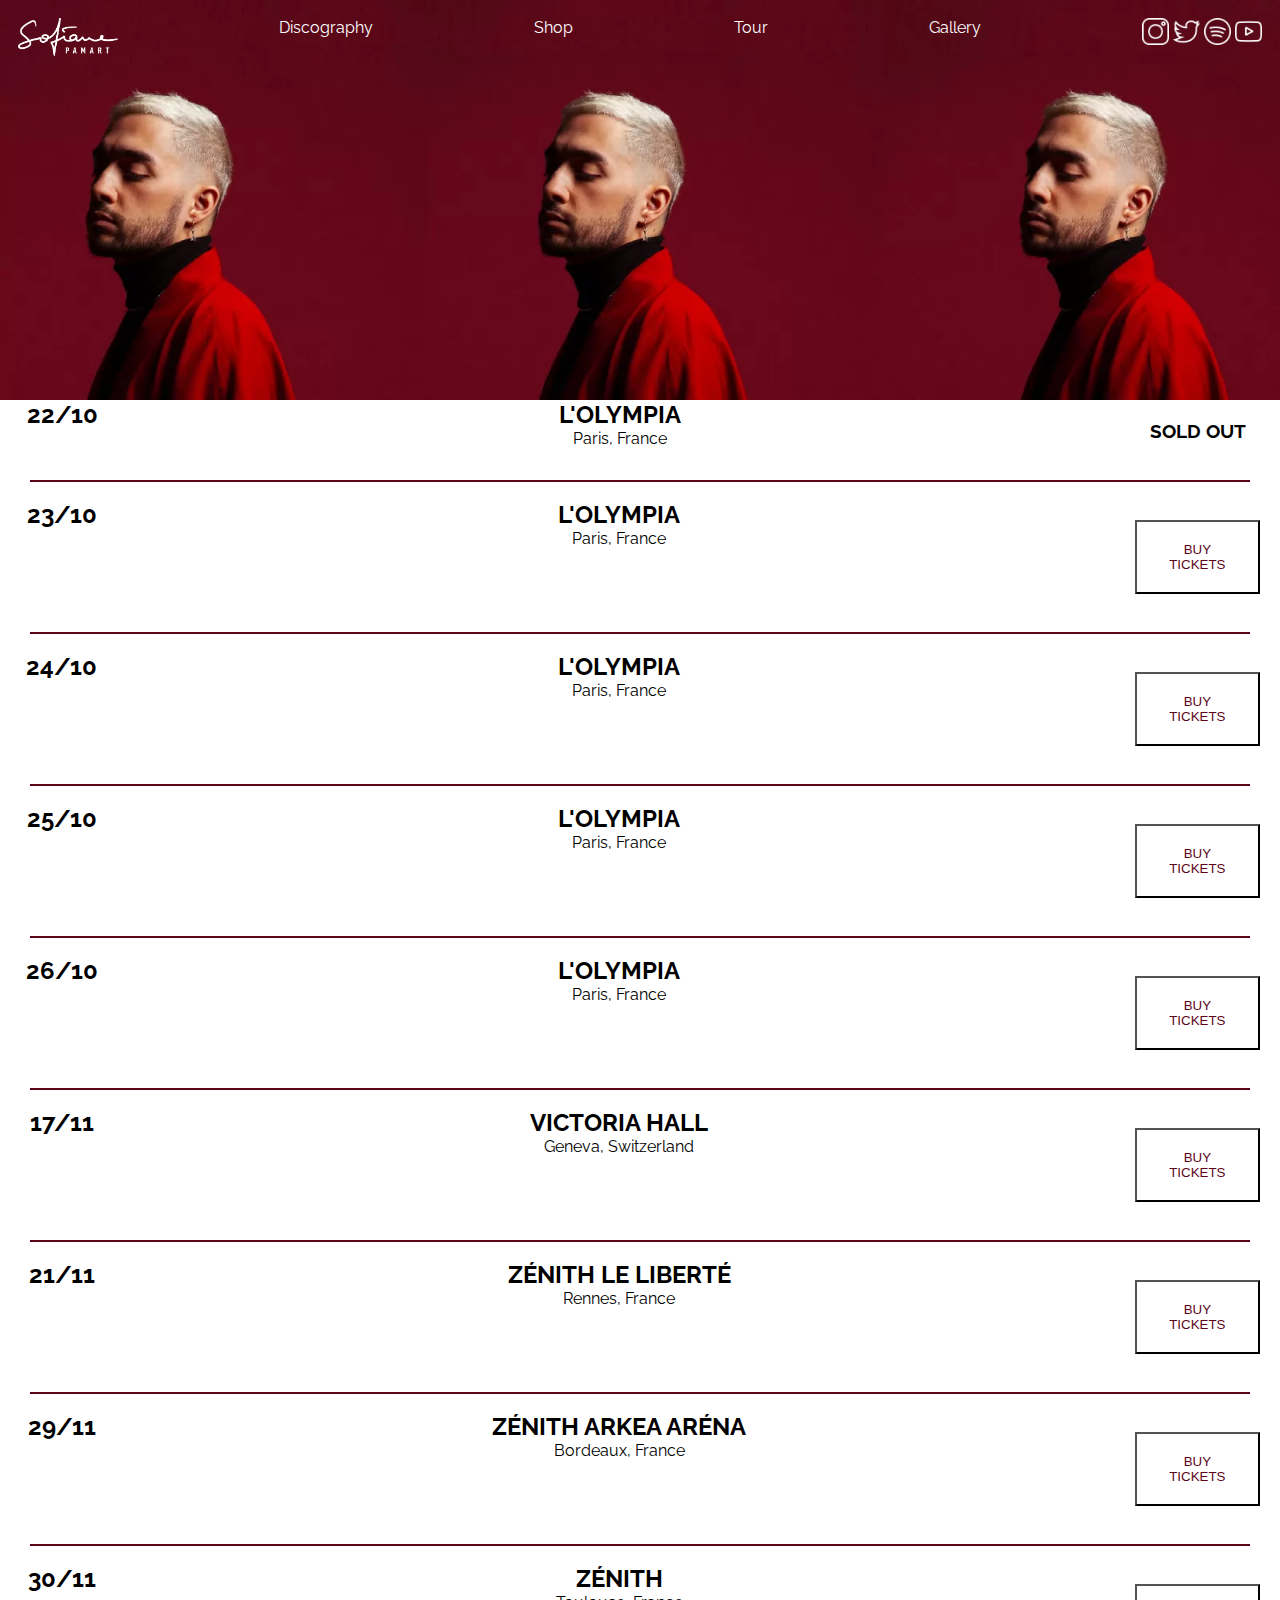
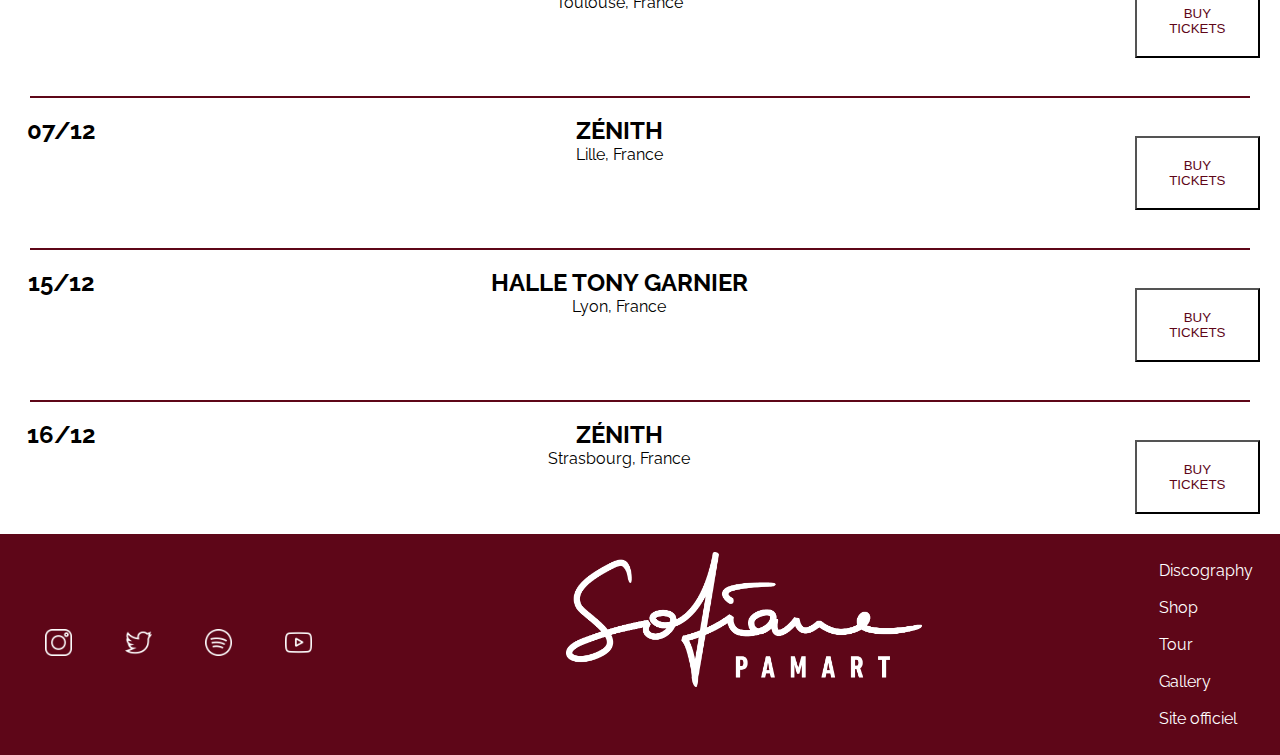
<file: tour.html>
<!DOCTYPE html>
<html lang="en">

<head>
    <meta charset="UTF-8">
    <meta http-equiv="X-UA-Compatible" content="IE=edge">
    <meta name="viewport" content="width=device-width, initial-scale=1.0">
    <link rel="stylesheet" href="fansite.css">
    <title>Fansite</title>
</head>

<body>
    <!-- Bannière photo + menu -->
    <header>
        <nav class="header">
            <img src="/sofiane-pamart-header-concert-olympia-paris.webp" alt="">
            <div class="menu">
                <a href="index.html"><img class="logo" src="/Logo-Negatif.png" alt=""></a>
                <a href="discography.html">
                    <p>Discography</p>
                </a>
                <a href="shop.html">
                    <p>Shop</p>
                </a>
                <a href="tour.html">
                    <p>Tour</p>
                </a>
                <a href="gallery.html">
                    <p>Gallery</p>
                </a>
                <div class="rsheader">
                    <a href="https://www.instagram.com/sofianepamart/"><img class="logo-rs" src="/logo-insta.png"
                            alt=""></a>
                    <a href="https://twitter.com/sofianepamart"><img class="logo-rs" src="/logo-twiter.png" alt=""></a>
                    <a href="https://open.spotify.com/artist/4RB2EEsmLhQTOSVQQpDzNg"><img class="logo-rs"
                            src="/logo-spotify.png" alt=""></a>
                    <a href="https://www.youtube.com/sofianepamart"><img class="logo-rs" src="/logo-YT.png" alt=""></a>
                </div>
            </div>
        </nav>
    </header>
    <main>
<div class="dates">
            <h2>22/10</h2>
            <div class="lieu">
                <h2>L'OLYMPIA</h2>
                <p>Paris, France</p>
            </div>
            <h3>SOLD OUT</h3>
        </div>
        <div id="spanDiv">
            <span></span>
        </div>
        <div class="dates">
            <h2>23/10</h2>
            <div class="lieu">
                <h2>L'OLYMPIA</h2>
                <p>Paris, France</p>
            </div>
            <button>BUY TICKETS</button>
        </div>
        <div id="spanDiv">
            <span></span>
        </div>
        <div class="dates">
            <h2>24/10</h2>
            <div class="lieu">
                <h2>L'OLYMPIA</h2>
                <p>Paris, France</p>
            </div>
            <button>BUY TICKETS</button>
        </div>
        <div id="spanDiv">
            <span></span>
        </div>
        <div class="dates">
            <h2>25/10</h2>
            <div class="lieu">
                <h2>L'OLYMPIA</h2>
                <p>Paris, France</p>
            </div>
            <button>BUY TICKETS</button>
        </div>
        <div id="spanDiv">
            <span></span>
        </div>
        <div class="dates">
            <h2>26/10</h2>
            <div class="lieu">
                <h2>L'OLYMPIA</h2>
                <p>Paris, France</p>
            </div>
            <button>BUY TICKETS</button>
        </div>
        <div id="spanDiv">
            <span></span>
        </div>
        <div class="dates">
            <h2>17/11</h2>
            <div class="lieu">
                <h2>VICTORIA HALL</h2>
                <p>Geneva, Switzerland</p>
            </div>
            <button>BUY TICKETS</button>
        </div>
        <div id="spanDiv">
            <span></span>
        </div>
        <div class="dates">
            <h2>21/11</h2>
            <div class="lieu">
                <h2>ZÉNITH LE LIBERTÉ</h2>
                <p>Rennes, France</p>
            </div>
            <button>BUY TICKETS</button>
        </div>
        <div id="spanDiv">
            <span></span>
        </div>
        <div class="dates">
            <h2>29/11</h2>
            <div class="lieu">
                <h2>ZÉNITH ARKEA ARÉNA</h2>
                <p>Bordeaux, France</p>
            </div>
            <button>BUY TICKETS</button>
        </div>
        <div id="spanDiv">
            <span></span>
        </div>
        <div class="dates">
            <h2>30/11</h2>
            <div class="lieu">
                <h2>ZÉNITH</h2>
                <p>Toulouse, France</p>
            </div>
            <button>BUY TICKETS</button>
        </div>
        <div id="spanDiv">
            <span></span>
        </div>
        <div class="dates">
            <h2>07/12</h2>
            <div class="lieu">
                <h2>ZÉNITH</h2>
                <p>Lille, France</p>
            </div>
            <button>BUY TICKETS</button>
        </div>
        <div id="spanDiv">
            <span></span>
        </div>
        <div class="dates">
            <h2>15/12</h2>
            <div class="lieu">
                <h2>HALLE TONY GARNIER</h2>
                <p>Lyon, France</p>
            </div>
            <button>BUY TICKETS</button>
        </div>
        <div id="spanDiv">
            <span></span>
        </div>
        <div class="dates">
            <h2>16/12</h2>
            <div class="lieu">
                <h2>ZÉNITH</h2>
                <p>Strasbourg, France</p>
            </div>
            <button>BUY TICKETS</button>
        </div>


    </main>
    <footer>
        <div class="footer">
            <div class="rs">
                <a href="https://www.instagram.com/sofianepamart/"><img class="logo-rs" src="/logo-insta.png"
                        alt=""></a>
                <a href="https://twitter.com/sofianepamart"><img class="logo-rs" src="/logo-twiter.png" alt=""></a>
                <a href="https://open.spotify.com/artist/4RB2EEsmLhQTOSVQQpDzNg"><img class="logo-rs"
                        src="/logo-spotify.png" alt=""></a>
                <a href="https://www.youtube.com/sofianepamart"><img class="logo-rs" src="/logo-YT.png" alt=""></a>
            </div>
            <a href=""><img class="logofooter" src="/Logo-Negatif.png" alt=""></a>
            <div class="infosfooter">
                <a href="discography.html">
                    <p>Discography</p>
                </a>
                <a href="shop.html">
                    <p>Shop</p>
                </a>
                <a href="tour.html">
                    <p>Tour</p>
                </a>
                <a href="gallery.html">
                    <p>Gallery</p>
                </a>
                <a href="https://www.sofianepamart.com/">Site officiel</a>
            </div>
        </div>
    </footer>
</body>

</html>
</file>
<file: fansite.css>
@import url('https://fonts.googleapis.com/css2?family=Raleway:wght@300&display=swap');
:root{
    --raleway:"Raleway";
}
body{
    font-family: var(--raleway);
}

*,::before,::after{
    box-sizing: border-box;
    margin: 0;
    /* padding: 0; */
}
a:hover{
    color: gray;
}
/* header */
.header{
    display: flex;
    flex-direction: column;
}

.header>img{
    width: 100%;
}
.header{
    position: relative;

}
.menu{
    padding: 2vh;
    display: flex;
    justify-content: space-between;
    position: absolute;
    top: 0px;
    width: 100vw;
}
.logo{
    width: 100px;
}
a{
    text-decoration: none;
    color: white;
}

/* Footer */
.footer{
    display: flex;
    padding: 2vh;
    justify-content: space-between;
    background-color: #5e0618;
    color: white;
}
.rs{
    display: flex;
    justify-content: space-around; 
    width: 25vw;
}
.logo-rs{
    filter: invert(100%);
    height: 3vh;
}
.footer>.rs{
    display: flex;
    align-items: center;
}
.logofooter{
    height:15vh;
 }
.infosfooter{
    display: flex;
    flex-direction: column;
    justify-content: center;
}
.infosfooter>a{
    margin:1vh;
}

/* Homepage */
.citation{
    font-style: italic;
    text-align: center;
    width: 100vw;
    height: 20vh;
    margin-top: 13vh;
}
.presentation{
    margin: 3vh;
}
.news {
    display: flex;
    flex-wrap: wrap;
    margin-top: 10vh;
    justify-content: space-around;
    gap: 1rem;
}
.favoritesong{
    padding-top:2vh;
    margin: 4vh;
    text-align: center;
    border: #5e0618 2px solid;
}
.videomusique{
    margin: 4vh;
    display: flex;
    justify-content: space-around;
}

/* Tour */
.dates{
    display: flex;
    justify-content: space-evenly;
    
}

.dates > h2{
text-align: center;
 width: 10%;    
}

.dates >  button{
    text-align: center;
 width: 10%;    
 padding: 20px;
 margin: 20px;
}

.dates > h3{
    text-align: center;
    width: 10%;    
 margin: 20px;
}
.lieu{
    display: flex;
    flex-direction: column;
    width: 80%;
    text-align: center;
}
span{
    /* display: flex;
    flex-direction: row; */
    border: solid 1px #5e0618;
    width: 98%;
    /* justify-content: center; */
}
#spanDiv{
    display: flex;
    justify-content: center;
    margin: 2vh;
}
.dates > button{
    background-color: white;
    color: #5e0618;
}
/* shop */
  .card {
    box-shadow: 0 4px 8px 0 rgba(0, 0, 0, 0.2);
    width: 300px;
    margin: 4px;
    text-align: center;
    font-family: arial;
    position: relative;
  }
  .price {
    color: #5e0618;
    font-size: 22px;
  }
  .card button {
    border: solid ;
    outline: 0;
    padding: 12px;
 color: #5e0618;
    background-color: white;
    text-align: center;
    cursor: pointer;
    width: 100%;
    font-size: 18px;
  }
  
  .card button:hover {
    opacity: 0.7;
  }
  .shop{
    display: flex;
    flex-wrap: wrap;
    justify-content: space-around;
  }
  .card > img{
    width:100%;
  }
  .soldout{
    position: absolute;
    top: 20vh;
    left: 5vw;
    color:red;
    transform: rotate(-45deg);
    font-size: 40px;
  }
  /* gallery page */
   .gallery{
    height: 600px;
   border: 2px solid white;
    display: grid;
    grid-template-rows: 500px 100px;
    grid-template-columns: 1fr 30px 30px 30px 30px 30px 30px 30px 30px 1fr;
    align-items: center;
    justify-items: center;
    background-color: #5e0618;
  }
  
  #carousel {
    grid-row: 1 / 2;
    grid-column: 1 / 11;
    width: 100vw;
    height: 500px;
    display: flex;
    align-items: center;
    justify-content: center;
    overflow: hidden;
    transform-style: preserve-3d;
    perspective: 600px;
    --items: 8;
    --middle: 4;
    --position: 1;
    pointer-events: none;
  }
  
  div.item {
    position: absolute;
    width: auto;
    height: 300px;
    --r: calc(var(--position) - var(--offset));
    --abs: max(calc(var(--r) * -1), var(--r));
    transition: all 0.25s linear;
    transform: rotateY(calc(-10deg * var(--r)))
      translateX(calc(-300px * var(--r)));
    z-index: calc((var(--position) - var(--abs)));
  }
  
  div.item:nth-of-type(1) {
    --offset: 1;
  }
  div.item:nth-of-type(2) {
    --offset: 2;
  }
  div.item:nth-of-type(3) {
    --offset: 3;
  }
  div.item:nth-of-type(4) {
    --offset: 4;
  }
  div.item:nth-of-type(5) {
    --offset: 5;
  }
  div.item:nth-of-type(6) {
    --offset: 6;
  }
  div.item:nth-of-type(7) {
    --offset: 7;
  }
  div.item:nth-of-type(8) {
    --offset: 8;
  }
  
  input:nth-of-type(1) {
    grid-column: 2 / 3;
    grid-row: 2 / 3;
  }
  input:nth-of-type(1):checked ~ div#carousel {
    --position: 1;
  }
  
  input:nth-of-type(2) {
    grid-column: 3 / 4;
    grid-row: 2 / 3;
  }
  input:nth-of-type(2):checked ~ div#carousel {
    --position: 2;
  }
  
  input:nth-of-type(3) {
    grid-column: 4 /5;
    grid-row: 2 / 3;
  }
  input:nth-of-type(3):checked ~ div#carousel {
    --position: 3;
  }
  
  input:nth-of-type(4) {
    grid-column: 5 / 6;
    grid-row: 2 / 3;
  }
  input:nth-of-type(4):checked ~ div#carousel {
    --position: 4;
  }
  
  input:nth-of-type(5) {
    grid-column: 6 / 7;
    grid-row: 2 / 3;
  }
  input:nth-of-type(5):checked ~ div#carousel {
    --position: 5;
  }
  input:nth-of-type(6) {
    grid-column: 7 /8;
    grid-row: 2 / 3;
  }
  input:nth-of-type(6):checked ~ div#carousel {
    --position: 6;
  }
  
  input:nth-of-type(7) {
    grid-column: 8 / 9;
    grid-row: 2 / 3;
  }
  input:nth-of-type(7):checked ~ div#carousel {
    --position: 7;
  }
  
  input:nth-of-type(8) {
    grid-column: 9 / 10;
    grid-row: 2 / 3;
  }
  input:nth-of-type(8):checked ~ div#carousel {
    --position: 8;
  }
  .item img{
    width: auto;
    height: 300px;
  }
/* discography */
.disco{
  margin-bottom: 2vh;
}
.discography h3, .discography h1,.discography h2, .discography p{
  margin:2vh;
}
</file>
